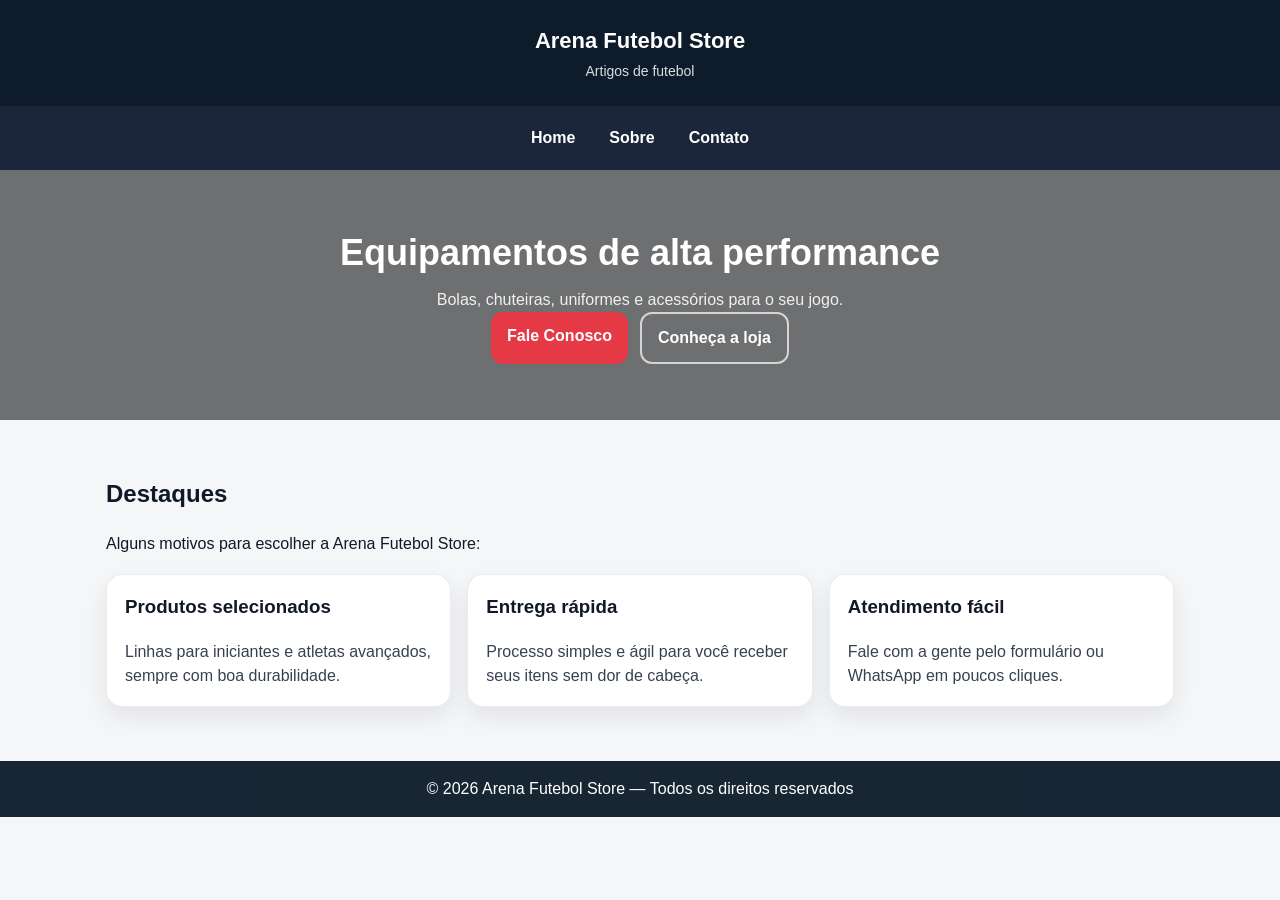
<file: index.html>
<!DOCTYPE html>
<html lang="pt-br">
<head>
  <meta charset="UTF-8" />
  <meta name="viewport" content="width=device-width, initial-scale=1.0" />
  <title>Arena Futebol Store</title>
  <link rel="stylesheet" href="style.css" />
</head>
<body>

<header>
  <div class="container header-wrap">
    <div class="brand">
      <h1>Arena Futebol Store</h1>
      <p>Artigos de futebol</p>
    </div>
  </div>
</header>

<nav>
  <div class="container nav-wrap">
    <a href="index.html">Home</a>
    <a href="sobre.html">Sobre</a>
    <a href="contato.html">Contato</a>
  </div>
</nav>

<section class="hero">
  <div class="container">
    <h2>Equipamentos de alta performance</h2>
    <p>Bolas, chuteiras, uniformes e acessórios para o seu jogo.</p>
    <div class="hero-actions">
      <a class="btn btn-primary" href="contato.html">Fale Conosco</a>
      <a class="btn btn-outline" href="sobre.html">Conheça a loja</a>
    </div>
  </div>
</section>

<section class="section">
  <div class="container">
    <h2>Destaques</h2>
    <p>Alguns motivos para escolher a Arena Futebol Store:</p>

    <div class="grid">
      <div class="card">
        <h3>Produtos selecionados</h3>
        <p>Linhas para iniciantes e atletas avançados, sempre com boa durabilidade.</p>
      </div>

      <div class="card">
        <h3>Entrega rápida</h3>
        <p>Processo simples e ágil para você receber seus itens sem dor de cabeça.</p>
      </div>

      <div class="card">
        <h3>Atendimento fácil</h3>
        <p>Fale com a gente pelo formulário ou WhatsApp em poucos cliques.</p>
      </div>
    </div>
  </div>
</section>

<footer>
  <div class="container">
    © 2026 Arena Futebol Store — Todos os direitos reservados
  </div>
</footer>

</body>
</html>
</file>
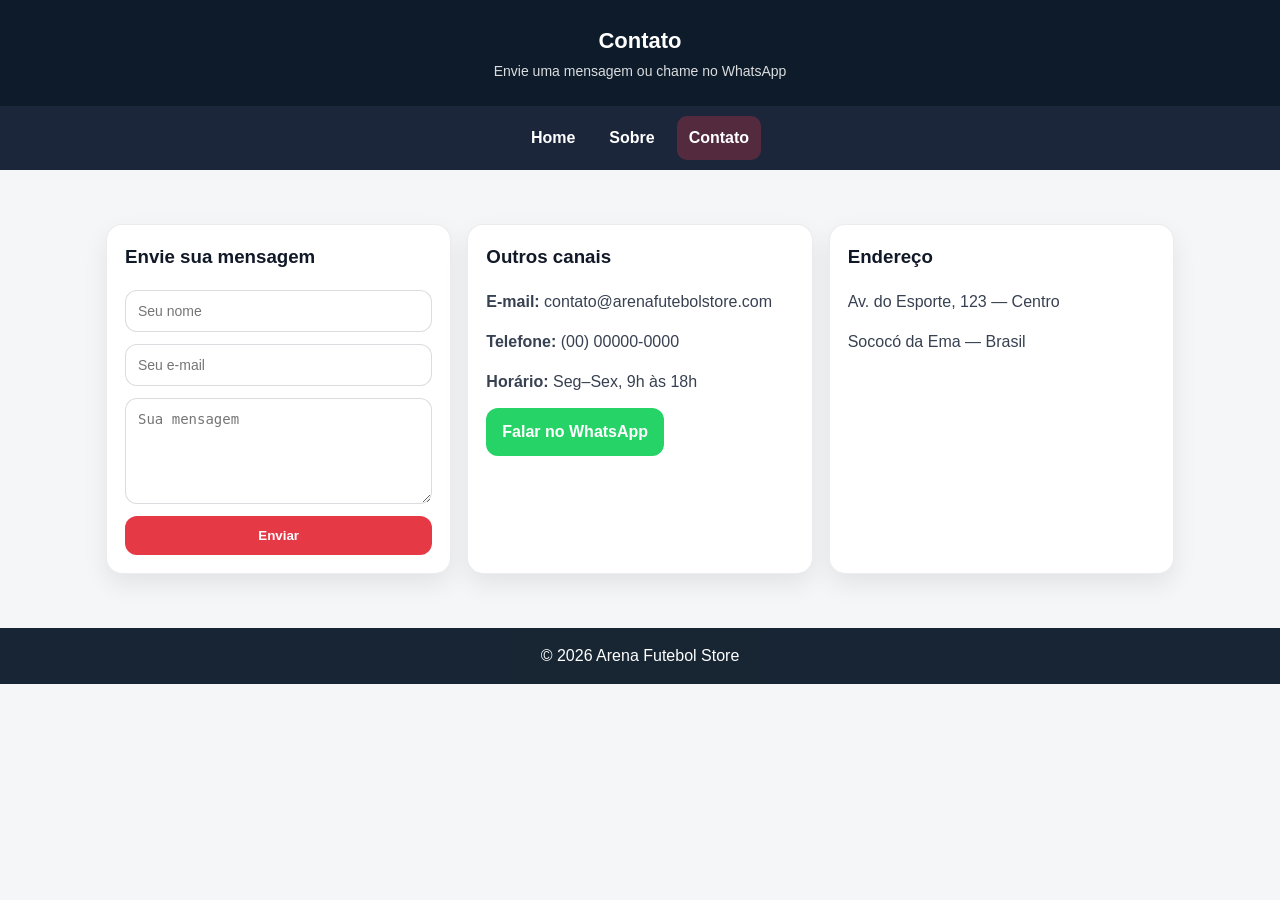
<file: contato.html>
<!DOCTYPE html>
<html lang="pt-br">
<head>
  <meta charset="UTF-8" />
  <meta name="viewport" content="width=device-width, initial-scale=1.0" />
  <title>Contato — Arena Futebol Store</title>
  <link rel="stylesheet" href="style.css" />
</head>
<body>

<header>
  <div class="container header-wrap">
    <div class="brand">
      <h1>Contato</h1>
      <p>Envie uma mensagem ou chame no WhatsApp</p>
    </div>
  </div>
</header>

<nav>
  <div class="container nav-wrap">
    <a href="index.html">Home</a>
    <a href="sobre.html">Sobre</a>
    <a class="active" href="contato.html">Contato</a>
  </div>
</nav>

<section class="section">
  <div class="container">
    <div class="grid">
      <div class="card">
        <h3>Envie sua mensagem</h3>
        <form class="form">
          <input type="text" placeholder="Seu nome" required />
          <input type="email" placeholder="Seu e-mail" required />
          <textarea rows="5" placeholder="Sua mensagem" required></textarea>
          <button class="btn btn-primary" type="submit">Enviar</button>
        </form>
      </div>

      <div class="card">
        <h3>Outros canais</h3>
        <p><strong>E-mail:</strong> contato@arenafutebolstore.com</p>
        <p><strong>Telefone:</strong> (00) 00000-0000</p>
        <p><strong>Horário:</strong> Seg–Sex, 9h às 18h</p>

        <div style="margin-top: 14px;">
          <a class="btn btn-whatsapp" href="https://wa.me/55000000000" target="_blank" rel="noopener">
            Falar no WhatsApp
          </a>
        </div>
      </div>

      <div class="card">
        <h3>Endereço</h3>
        <p>Av. do Esporte, 123 — Centro</p>
        <p>Sococó da Ema — Brasil</p>
      </div>
    </div>
  </div>
</section>

<footer>
  <div class="container">
    © 2026 Arena Futebol Store
  </div>
</footer>

</body>
</html>
</file>
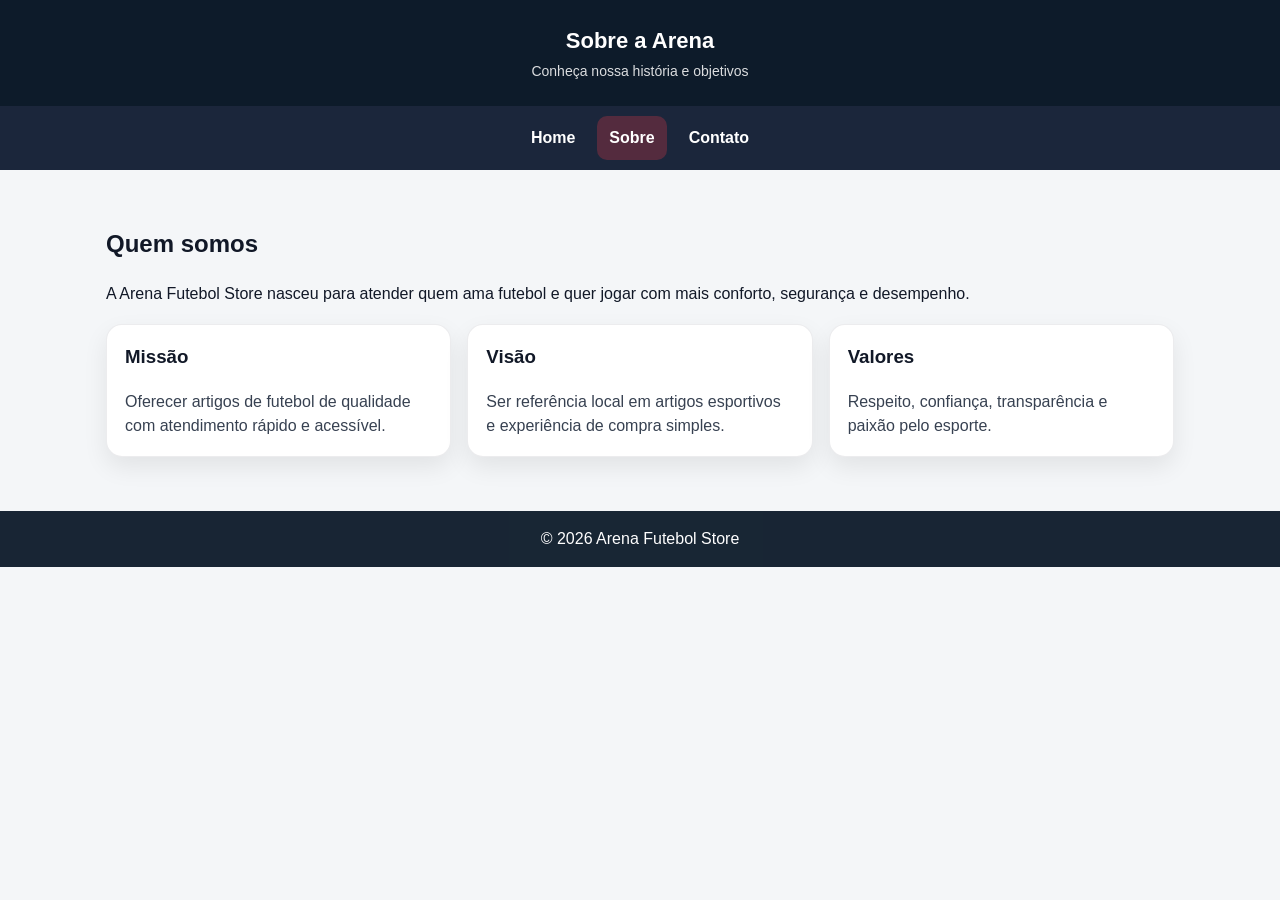
<file: sobre.html>
<!DOCTYPE html>
<html lang="pt-br">
<head>
  <meta charset="UTF-8" />
  <meta name="viewport" content="width=device-width, initial-scale=1.0" />
  <title>Sobre — Arena Futebol Store</title>
  <link rel="stylesheet" href="style.css" />
</head>
<body>

<header>
  <div class="container header-wrap">
    <div class="brand">
      <h1>Sobre a Arena</h1>
      <p>Conheça nossa história e objetivos</p>
    </div>
  </div>
</header>

<nav>
  <div class="container nav-wrap">
    <a href="index.html">Home</a>
    <a class="active" href="sobre.html">Sobre</a>
    <a href="contato.html">Contato</a>
  </div>
</nav>

<section class="section">
  <div class="container">
    <h2>Quem somos</h2>
    <p>
      A Arena Futebol Store nasceu para atender quem ama futebol e quer jogar com mais conforto,
      segurança e desempenho.
    </p>

    <div class="grid">
      <div class="card">
        <h3>Missão</h3>
        <p>Oferecer artigos de futebol de qualidade com atendimento rápido e acessível.</p>
      </div>

      <div class="card">
        <h3>Visão</h3>
        <p>Ser referência local em artigos esportivos e experiência de compra simples.</p>
      </div>

      <div class="card">
        <h3>Valores</h3>
        <p>Respeito, confiança, transparência e paixão pelo esporte.</p>
      </div>
    </div>
  </div>
</section>

<footer>
  <div class="container">
    © 2026 Arena Futebol Store
  </div>
</footer>

</body>
</html>
</file>
<file: style.css>
/* ========== Reset básico ========== */
* { box-sizing: border-box; }
body {
  margin: 0;
  font-family: Arial, sans-serif;
  background: #f4f6f8;
  color: #111827;
  line-height: 1.5;
}

/* ========== Layout centralizado ========== */
.container {
  max-width: 1100px;
  margin: 0 auto;
  padding: 0 16px;
}

/* ========== Header / Nav ========== */
header {
  background: #0d1b2a;
  color: #fff;
  padding: 24px 0;
}

.header-wrap {
  display: flex;
  justify-content: center;  
  align-items: center;     
  text-align: center;       
}

.brand h1 {
  margin: 0;
  font-size: 22px;
}
.brand p {
  margin: 4px 0 0;
  opacity: 0.85;
  font-size: 14px;
}

nav {
  background: #1b263b;
}

.nav-wrap {
  display: flex;
  gap: 10px;
  padding: 10px 0;
  flex-wrap: wrap;
  justify-content: center; 
}

nav a {
  color: #fff;
  text-decoration: none;
  font-weight: 700;
  padding: 10px 12px;
  border-radius: 10px;
  transition: background .2s, color .2s, transform .2s;
}

/* Menu com efeito hover (obrigatório) */
nav a:hover {
  background: rgba(230, 57, 70, 0.18);
  color: #ffb4bb;
  transform: translateY(-1px);
}

nav a.active {
  background: rgba(230, 57, 70, 0.28);
}

/* ========== Hero ========== */
.hero {
  background: linear-gradient(0deg, rgba(0,0,0,.55), rgba(0,0,0,.55)),
              url("https://images.unsplash.com/photo-1518091043644-c1d4457512c6?auto=format&fit=crop&w=1400&q=60");
  background-size: cover;
  background-position: center;
  color: #fff;
  padding: 56px 0;
  justify-content: center; 
}

.hero .container {
  text-align: center;
}

.hero h2 {
  margin: 0 0 8px;
  font-size: 36px;
  justify-content: center; 
}

.hero p {
  margin: 0;
  opacity: 0.9;
  justify-content: center; 
}

.hero-actions {
  display: flex;
  gap: 12px;
  flex-wrap: wrap;
  justify-content: center; 
}



/* ========== Cards  ========== */
.section {
  padding: 36px 0;
}

.grid {
  display: grid;
  grid-template-columns: repeat(3, 1fr);
  gap: 16px;
  margin-top: 18px;
}

.card {
  background: #fff;
  border-radius: 16px;
  padding: 18px;
  box-shadow: 0 10px 25px rgba(0,0,0,.08);
  border: 1px solid rgba(15, 23, 42, 0.08);
}

.card h3 {
  margin-top: 0;
}

.card p {
  margin-bottom: 0;
  color: #374151;
}

/* ========== Botões ========== */
.btn {
  display: inline-block;
  border: none;
  cursor: pointer;
  text-decoration: none;
  padding: 12px 16px;
  border-radius: 12px;
  font-weight: 800;
  transition: transform .2s, filter .2s, background .2s;
}

.btn-primary {
  background: #e63946;
  color: #fff;
}

.btn-primary:hover {
  background: #c1121f;
  transform: translateY(-1px);
  filter: brightness(1.02);
}

.btn-outline {
  background: transparent;
  color: #fff;
  border: 2px solid rgba(255,255,255,.7);
}

.btn-outline:hover {
  background: rgba(255,255,255,.14);
  transform: translateY(-1px);
}

/* Botão WhatsApp */
.btn-whatsapp {
  background: #25D366;
  color: #fff;
}
.btn-whatsapp:hover {
  filter: brightness(0.95);
  transform: translateY(-1px);
}

/* ========== Formulário ========== */
.form {
  display: grid;
  gap: 12px;
  margin-top: 14px;
}

input, textarea {
  width: 100%;
  padding: 12px;
  border-radius: 12px;
  border: 1px solid rgba(15, 23, 42, 0.15);
  outline: none;
  font-size: 14px;
}

input:focus, textarea:focus {
  border-color: rgba(230, 57, 70, 0.6);
  box-shadow: 0 0 0 4px rgba(230,57,70,.12);
}

/* ========== Footer ========== */
footer {
  background: #0d1b2a;
  color: #fff;
  padding: 16px 0;
  text-align: center;
  margin-top: 18px;
  opacity: 0.95;
}

/* ========== Responsivo ========== */
@media (max-width: 900px) {
  .grid { grid-template-columns: repeat(2, 1fr); }
  .hero h2 { font-size: 30px; }
}

@media (max-width: 600px) {
  .grid { grid-template-columns: 1fr; } /* empilha os cards */
  .hero { padding: 42px 0; }
  .hero h2 { font-size: 26px; }
}
</file>
